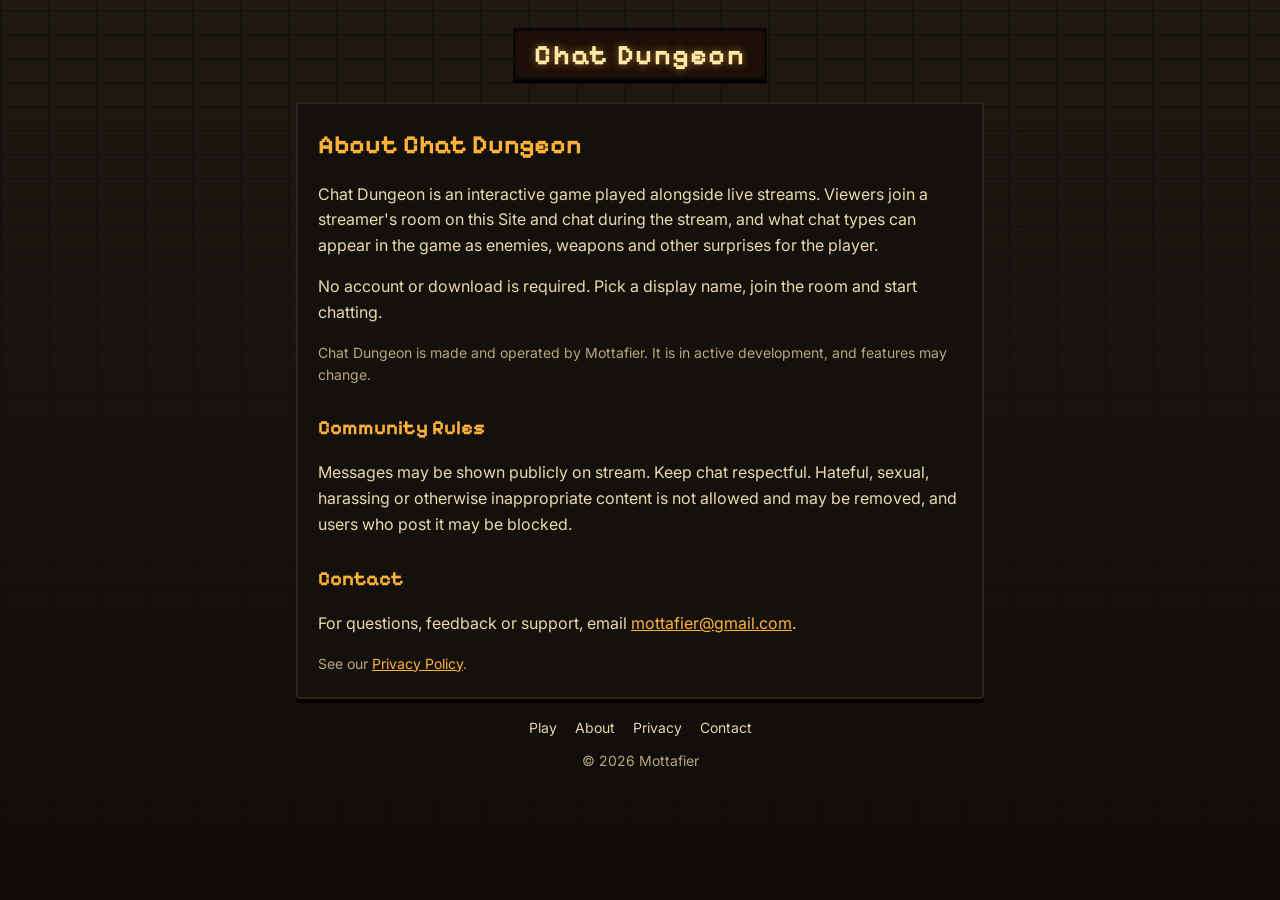
<file: about.html>
<!doctype html>
<html lang="en">
<head>
<title>About · Chat Dungeon</title>
<meta name="description" content="Chat Dungeon is an interactive game played alongside live streams.">
<meta charset="utf-8">
<meta name="viewport" content="width=device-width,initial-scale=1">
<link rel="icon" href="favicon.svg" type="image/svg+xml">
<link rel="icon" href="favicon-32.png" type="image/png" sizes="32x32">
<link rel="alternate icon" href="favicon.ico">
<link rel="apple-touch-icon" href="apple-touch-icon.png">
<link rel="preconnect" href="https://fonts.googleapis.com">
<link rel="stylesheet" href="https://fonts.googleapis.com/css2?family=Pixelify+Sans:wght@500;700&family=Inter:wght@400;500;600&display=swap">
<script async src="https://pagead2.googlesyndication.com/pagead/js/adsbygoogle.js?client=ca-pub-3675714918619226"
     crossorigin="anonymous"></script>
<style>
:root{color-scheme:dark;--pit:#0b0908;--mortar:#2b241a;--slab:#14100c;--parch:#ead9ae;--parch-dim:#b9a67c;--flame:#ffb23a;--violet:#c99bff;
  --display:'Pixelify Sans','Courier New',monospace;--body:Inter,system-ui,sans-serif}
html{background:var(--pit)}
body{margin:0;min-height:100vh;color:var(--parch);font:16px/1.6 var(--body);
  background:#0b0908 repeating-linear-gradient(0deg,transparent 0 22px,#1a140e 22px 24px),#0b0908;
  background-image:linear-gradient(rgba(11,9,8,.55),rgba(11,9,8,.85)),repeating-linear-gradient(0deg,#2a2016 0 2px,transparent 2px 24px),repeating-linear-gradient(90deg,#2a2016 0 2px,transparent 2px 48px),linear-gradient(#3a2d1f,#2b2117)}
main{box-sizing:border-box;max-width:720px;margin:0 auto;padding:28px 16px 40px}
.sign{display:table;margin:0 auto 22px;font-family:var(--display);font-weight:700;font-size:28px;line-height:1;letter-spacing:.06em;color:#ffe9a6;background:#1c0f08;
  padding:10px 18px 8px;border:3px solid #0d0806;text-shadow:0 0 9px rgba(255,180,70,.55);box-shadow:0 3px 0 #000;text-decoration:none}
.card{background:rgba(20,16,12,.96);border:2px solid var(--mortar);border-radius:4px;padding:20px 20px 8px;box-shadow:0 4px 0 #000}
h1{font-family:var(--display);font-size:26px;margin:0 0 6px;color:var(--flame)}
h2{font-family:var(--display);font-size:20px;margin:26px 0 6px;color:var(--flame)}
p,li{color:var(--parch)} li{margin:4px 0}
.dim{color:var(--parch-dim);font-size:14px}
a{color:var(--flame)} a:hover{color:#ffd27a}
b.v{color:var(--violet)}
.foot{display:flex;justify-content:center;gap:18px;margin-top:18px;font-size:14px}
.foot a{color:var(--parch);text-decoration:none;text-shadow:0 1px 0 #000} .foot a:hover{color:var(--flame);text-decoration:underline}
</style>
</head>
<body>
<main>
<a class="sign" href="./">Chat Dungeon</a>
<div class="card">
<h1>About Chat Dungeon</h1>
<p>Chat Dungeon is an interactive game played alongside live streams. Viewers join a streamer's room on this Site and chat during the stream, and what chat types can appear in the game as enemies, weapons and other surprises for the player.</p>
<p>No account or download is required. Pick a display name, join the room and start chatting.</p>
<p class="dim">Chat Dungeon is made and operated by Mottafier. It is in active development, and features may change.</p>

<h2>Community Rules</h2>
<p>Messages may be shown publicly on stream. Keep chat respectful. Hateful, sexual, harassing or otherwise inappropriate content is not allowed and may be removed, and users who post it may be blocked.</p>

<h2 id="contact">Contact</h2>
<p>For questions, feedback or support, email <a href="mailto:mottafier@gmail.com">mottafier@gmail.com</a>.</p>
<p class="dim">See our <a href="privacy.html">Privacy Policy</a>.</p>
</div>
<nav class="foot"><a href="./">Play</a><a href="about.html">About</a><a href="privacy.html">Privacy</a><a href="mailto:mottafier@gmail.com">Contact</a></nav>
<p class="dim" style="text-align:center;margin:10px 0 0">&copy; 2026 Mottafier</p>
</main>
</body>
</html>
</file>
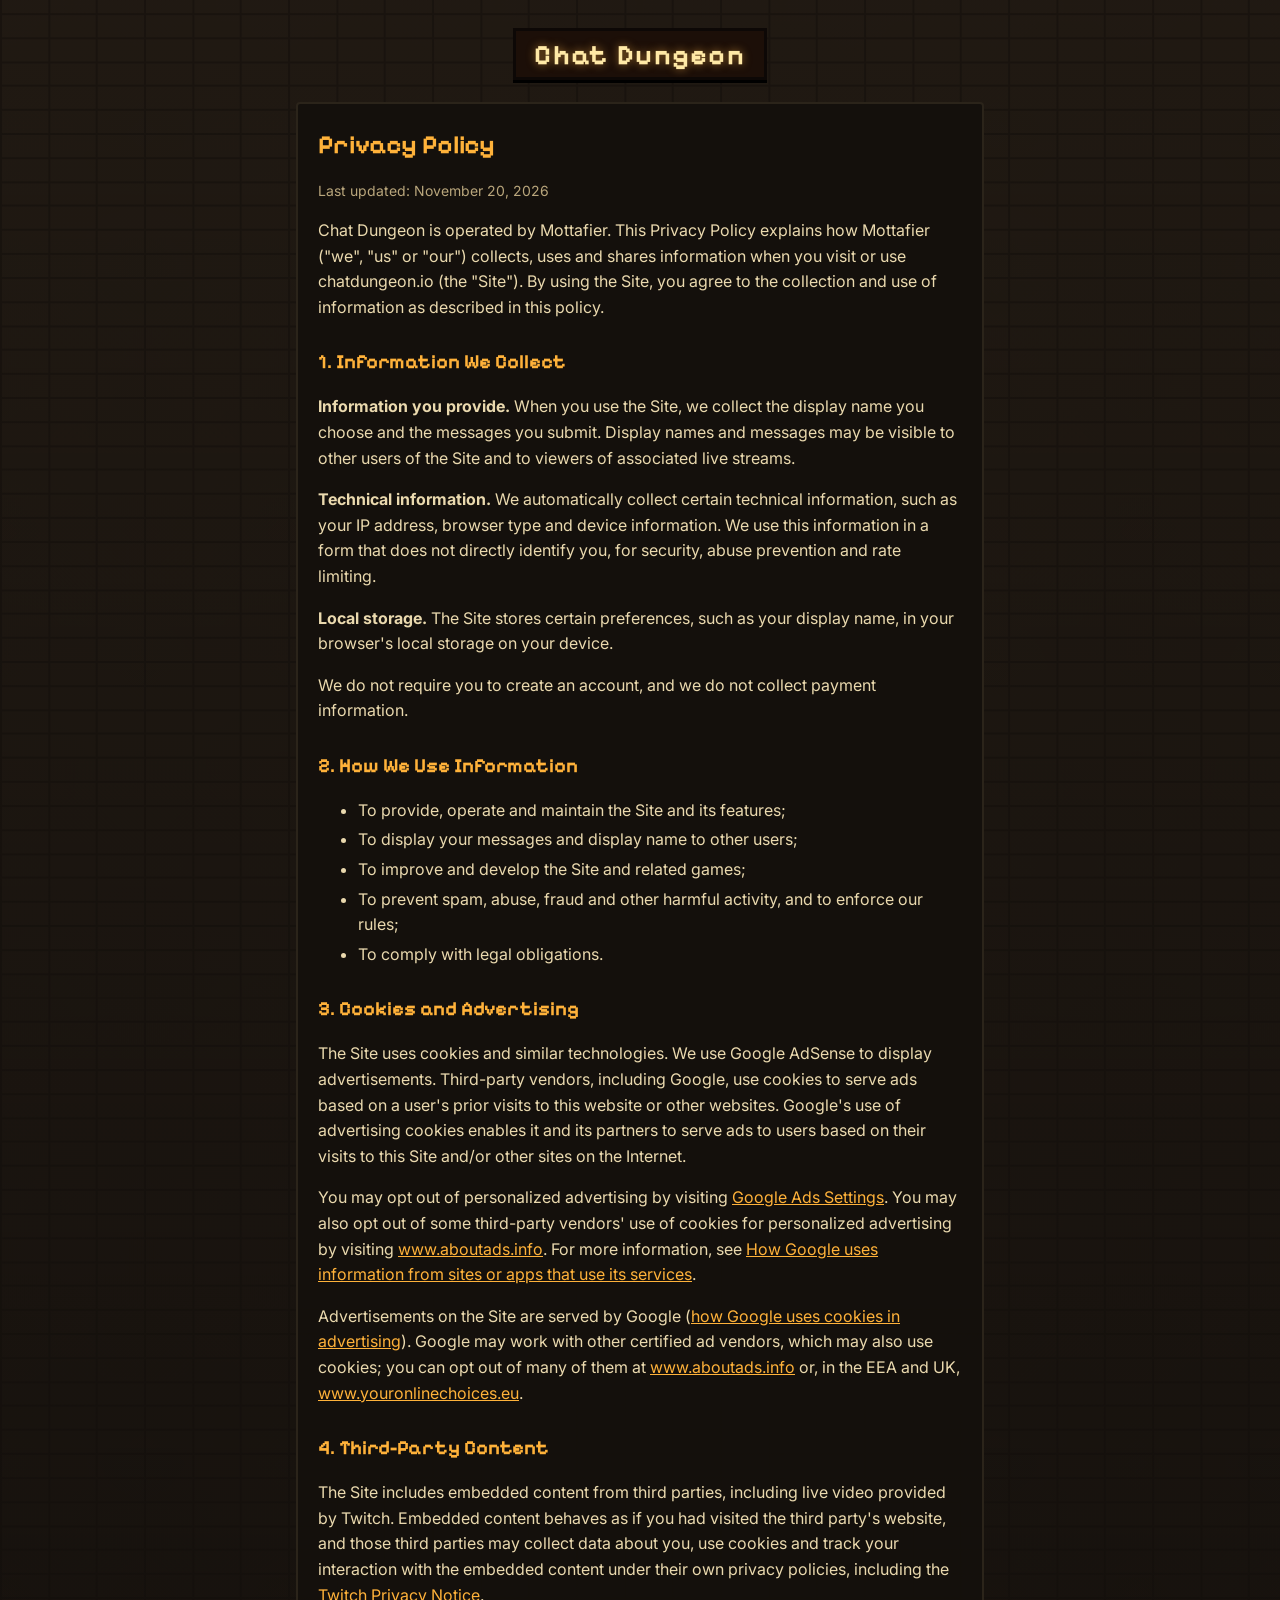
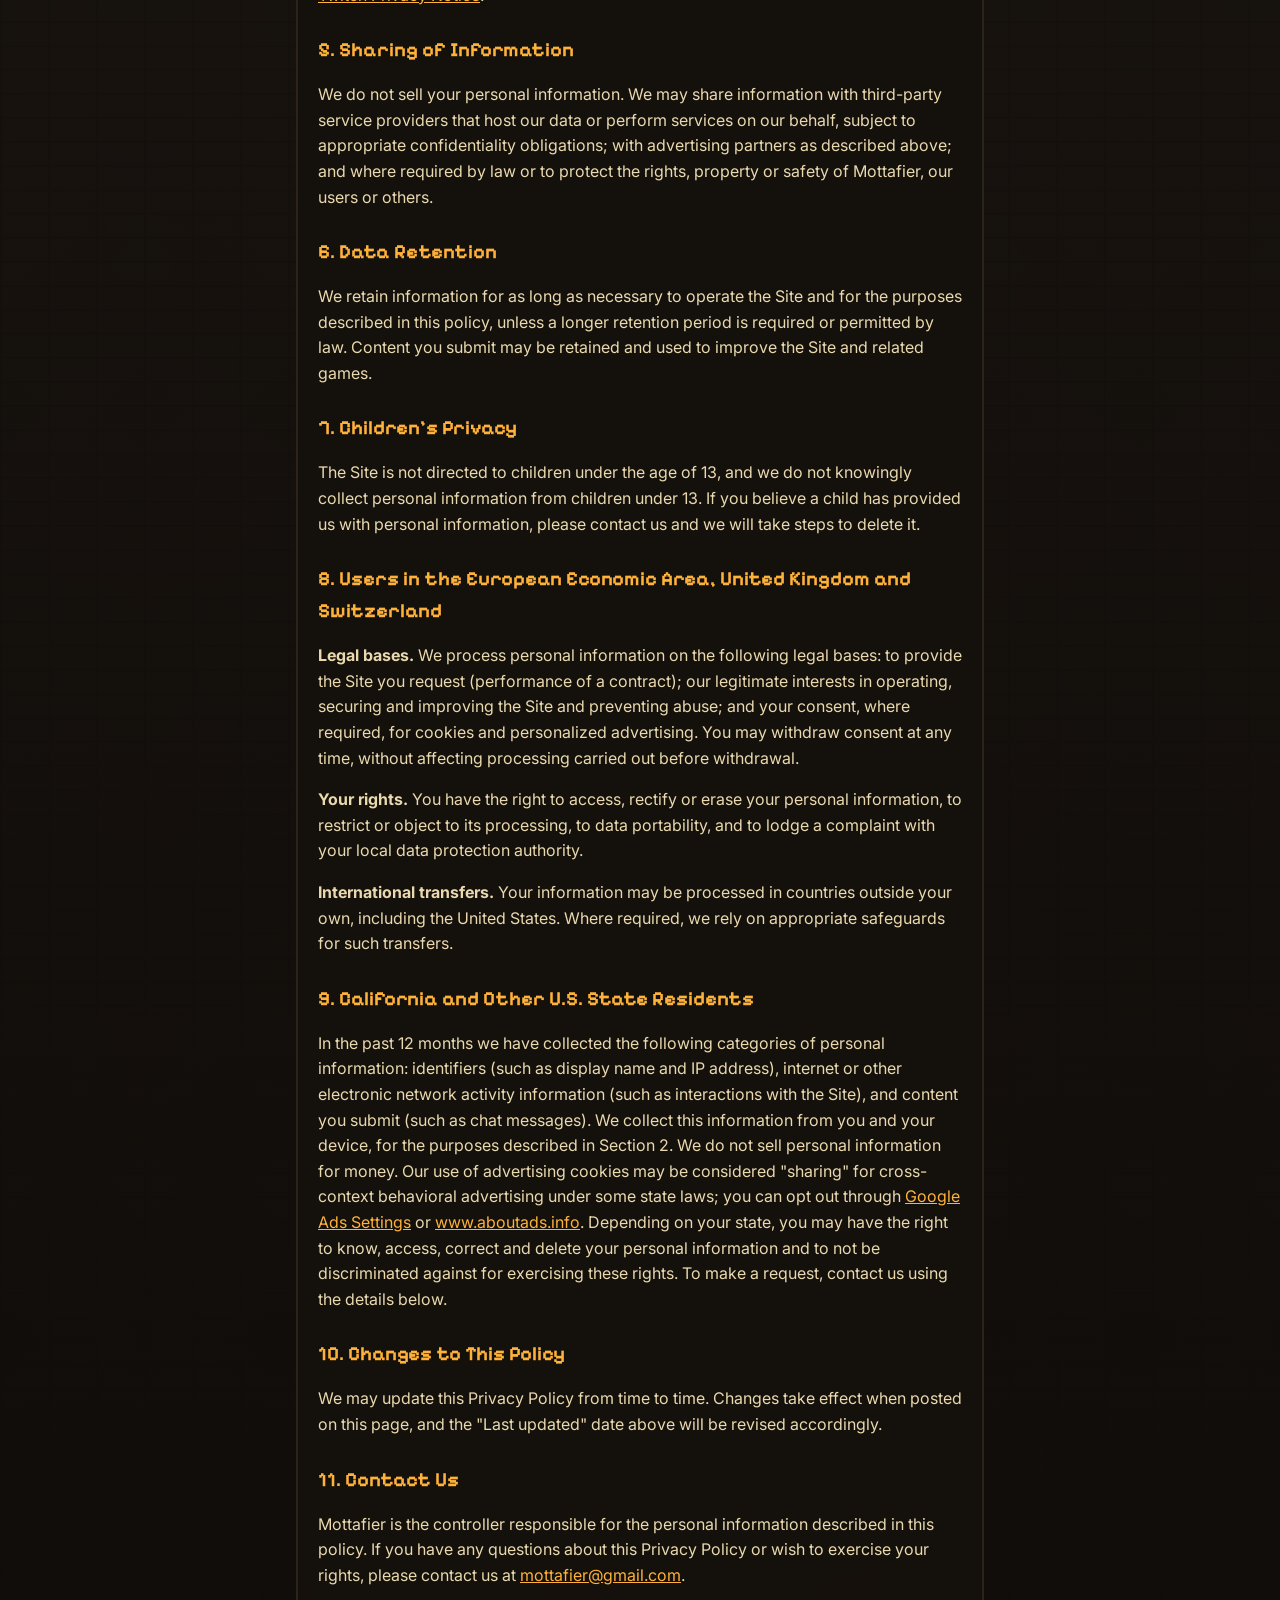
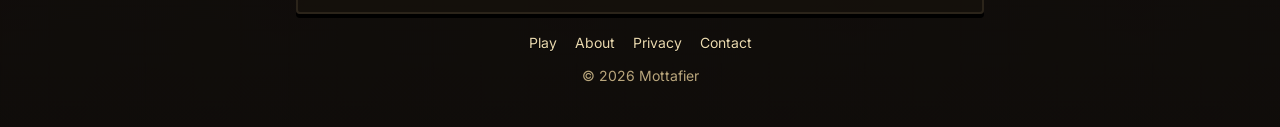
<file: privacy.html>
<!doctype html>
<html lang="en">
<head>
<title>Privacy Policy · Chat Dungeon</title>
<meta name="description" content="Chat Dungeon Privacy Policy.">
<meta charset="utf-8">
<meta name="viewport" content="width=device-width,initial-scale=1">
<link rel="icon" href="favicon.svg" type="image/svg+xml">
<link rel="icon" href="favicon-32.png" type="image/png" sizes="32x32">
<link rel="alternate icon" href="favicon.ico">
<link rel="apple-touch-icon" href="apple-touch-icon.png">
<link rel="preconnect" href="https://fonts.googleapis.com">
<link rel="stylesheet" href="https://fonts.googleapis.com/css2?family=Pixelify+Sans:wght@500;700&family=Inter:wght@400;500;600&display=swap">
<script async src="https://pagead2.googlesyndication.com/pagead/js/adsbygoogle.js?client=ca-pub-3675714918619226"
     crossorigin="anonymous"></script>
<style>
:root{color-scheme:dark;--pit:#0b0908;--mortar:#2b241a;--slab:#14100c;--parch:#ead9ae;--parch-dim:#b9a67c;--flame:#ffb23a;--violet:#c99bff;
  --display:'Pixelify Sans','Courier New',monospace;--body:Inter,system-ui,sans-serif}
html{background:var(--pit)}
body{margin:0;min-height:100vh;color:var(--parch);font:16px/1.6 var(--body);
  background:#0b0908 repeating-linear-gradient(0deg,transparent 0 22px,#1a140e 22px 24px),#0b0908;
  background-image:linear-gradient(rgba(11,9,8,.55),rgba(11,9,8,.85)),repeating-linear-gradient(0deg,#2a2016 0 2px,transparent 2px 24px),repeating-linear-gradient(90deg,#2a2016 0 2px,transparent 2px 48px),linear-gradient(#3a2d1f,#2b2117)}
main{box-sizing:border-box;max-width:720px;margin:0 auto;padding:28px 16px 40px}
.sign{display:table;margin:0 auto 22px;font-family:var(--display);font-weight:700;font-size:28px;line-height:1;letter-spacing:.06em;color:#ffe9a6;background:#1c0f08;
  padding:10px 18px 8px;border:3px solid #0d0806;text-shadow:0 0 9px rgba(255,180,70,.55);box-shadow:0 3px 0 #000;text-decoration:none}
.card{background:rgba(20,16,12,.96);border:2px solid var(--mortar);border-radius:4px;padding:20px 20px 8px;box-shadow:0 4px 0 #000}
h1{font-family:var(--display);font-size:26px;margin:0 0 6px;color:var(--flame)}
h2{font-family:var(--display);font-size:20px;margin:26px 0 6px;color:var(--flame)}
p,li{color:var(--parch)} li{margin:4px 0}
.dim{color:var(--parch-dim);font-size:14px}
a{color:var(--flame)} a:hover{color:#ffd27a}
b.v{color:var(--violet)}
.foot{display:flex;justify-content:center;gap:18px;margin-top:18px;font-size:14px}
.foot a{color:var(--parch);text-decoration:none;text-shadow:0 1px 0 #000} .foot a:hover{color:var(--flame);text-decoration:underline}
</style>
</head>
<body>
<main>
<a class="sign" href="./">Chat Dungeon</a>
<div class="card">
<h1>Privacy Policy</h1>
<p class="dim">Last updated: November 20, 2026</p>
<p>Chat Dungeon is operated by Mottafier. This Privacy Policy explains how Mottafier ("we", "us" or "our") collects, uses and shares information when you visit or use chatdungeon.io (the "Site"). By using the Site, you agree to the collection and use of information as described in this policy.</p>

<h2>1. Information We Collect</h2>
<p><b>Information you provide.</b> When you use the Site, we collect the display name you choose and the messages you submit. Display names and messages may be visible to other users of the Site and to viewers of associated live streams.</p>
<p><b>Technical information.</b> We automatically collect certain technical information, such as your IP address, browser type and device information. We use this information in a form that does not directly identify you, for security, abuse prevention and rate limiting.</p>
<p><b>Local storage.</b> The Site stores certain preferences, such as your display name, in your browser's local storage on your device.</p>
<p>We do not require you to create an account, and we do not collect payment information.</p>

<h2>2. How We Use Information</h2>
<ul>
<li>To provide, operate and maintain the Site and its features;</li>
<li>To display your messages and display name to other users;</li>
<li>To improve and develop the Site and related games;</li>
<li>To prevent spam, abuse, fraud and other harmful activity, and to enforce our rules;</li>
<li>To comply with legal obligations.</li>
</ul>

<h2>3. Cookies and Advertising</h2>
<p>The Site uses cookies and similar technologies. We use Google AdSense to display advertisements. Third-party vendors, including Google, use cookies to serve ads based on a user's prior visits to this website or other websites. Google's use of advertising cookies enables it and its partners to serve ads to users based on their visits to this Site and/or other sites on the Internet.</p>
<p>You may opt out of personalized advertising by visiting <a href="https://www.google.com/settings/ads" rel="noopener">Google Ads Settings</a>. You may also opt out of some third-party vendors' use of cookies for personalized advertising by visiting <a href="https://www.aboutads.info/choices/" rel="noopener">www.aboutads.info</a>. For more information, see <a href="https://policies.google.com/technologies/partner-sites" rel="noopener">How Google uses information from sites or apps that use its services</a>.</p>

<p>Advertisements on the Site are served by Google (<a href="https://policies.google.com/technologies/ads" rel="noopener">how Google uses cookies in advertising</a>). Google may work with other certified ad vendors, which may also use cookies; you can opt out of many of them at <a href="https://www.aboutads.info/choices/" rel="noopener">www.aboutads.info</a> or, in the EEA and UK, <a href="https://www.youronlinechoices.eu/" rel="noopener">www.youronlinechoices.eu</a>.</p>

<h2>4. Third-Party Content</h2>
<p>The Site includes embedded content from third parties, including live video provided by Twitch. Embedded content behaves as if you had visited the third party's website, and those third parties may collect data about you, use cookies and track your interaction with the embedded content under their own privacy policies, including the <a href="https://www.twitch.tv/p/legal/privacy-notice/" rel="noopener">Twitch Privacy Notice</a>.</p>

<h2>5. Sharing of Information</h2>
<p>We do not sell your personal information. We may share information with third-party service providers that host our data or perform services on our behalf, subject to appropriate confidentiality obligations; with advertising partners as described above; and where required by law or to protect the rights, property or safety of Mottafier, our users or others.</p>

<h2>6. Data Retention</h2>
<p>We retain information for as long as necessary to operate the Site and for the purposes described in this policy, unless a longer retention period is required or permitted by law. Content you submit may be retained and used to improve the Site and related games.</p>

<h2>7. Children's Privacy</h2>
<p>The Site is not directed to children under the age of 13, and we do not knowingly collect personal information from children under 13. If you believe a child has provided us with personal information, please contact us and we will take steps to delete it.</p>

<h2>8. Users in the European Economic Area, United Kingdom and Switzerland</h2>
<p><b>Legal bases.</b> We process personal information on the following legal bases: to provide the Site you request (performance of a contract); our legitimate interests in operating, securing and improving the Site and preventing abuse; and your consent, where required, for cookies and personalized advertising. You may withdraw consent at any time, without affecting processing carried out before withdrawal.</p>
<p><b>Your rights.</b> You have the right to access, rectify or erase your personal information, to restrict or object to its processing, to data portability, and to lodge a complaint with your local data protection authority.</p>
<p><b>International transfers.</b> Your information may be processed in countries outside your own, including the United States. Where required, we rely on appropriate safeguards for such transfers.</p>

<h2>9. California and Other U.S. State Residents</h2>
<p>In the past 12 months we have collected the following categories of personal information: identifiers (such as display name and IP address), internet or other electronic network activity information (such as interactions with the Site), and content you submit (such as chat messages). We collect this information from you and your device, for the purposes described in Section 2. We do not sell personal information for money. Our use of advertising cookies may be considered "sharing" for cross-context behavioral advertising under some state laws; you can opt out through <a href="https://www.google.com/settings/ads" rel="noopener">Google Ads Settings</a> or <a href="https://www.aboutads.info/choices/" rel="noopener">www.aboutads.info</a>. Depending on your state, you may have the right to know, access, correct and delete your personal information and to not be discriminated against for exercising these rights. To make a request, contact us using the details below.</p>

<h2>10. Changes to This Policy</h2>
<p>We may update this Privacy Policy from time to time. Changes take effect when posted on this page, and the "Last updated" date above will be revised accordingly.</p>

<h2>11. Contact Us</h2>
<p>Mottafier is the controller responsible for the personal information described in this policy. If you have any questions about this Privacy Policy or wish to exercise your rights, please contact us at <a href="mailto:mottafier@gmail.com">mottafier@gmail.com</a>.</p>
</div>
<nav class="foot"><a href="./">Play</a><a href="about.html">About</a><a href="privacy.html">Privacy</a><a href="mailto:mottafier@gmail.com">Contact</a></nav>
<p class="dim" style="text-align:center;margin:10px 0 0">&copy; 2026 Mottafier</p>
</main>
</body>
</html>
</file>
